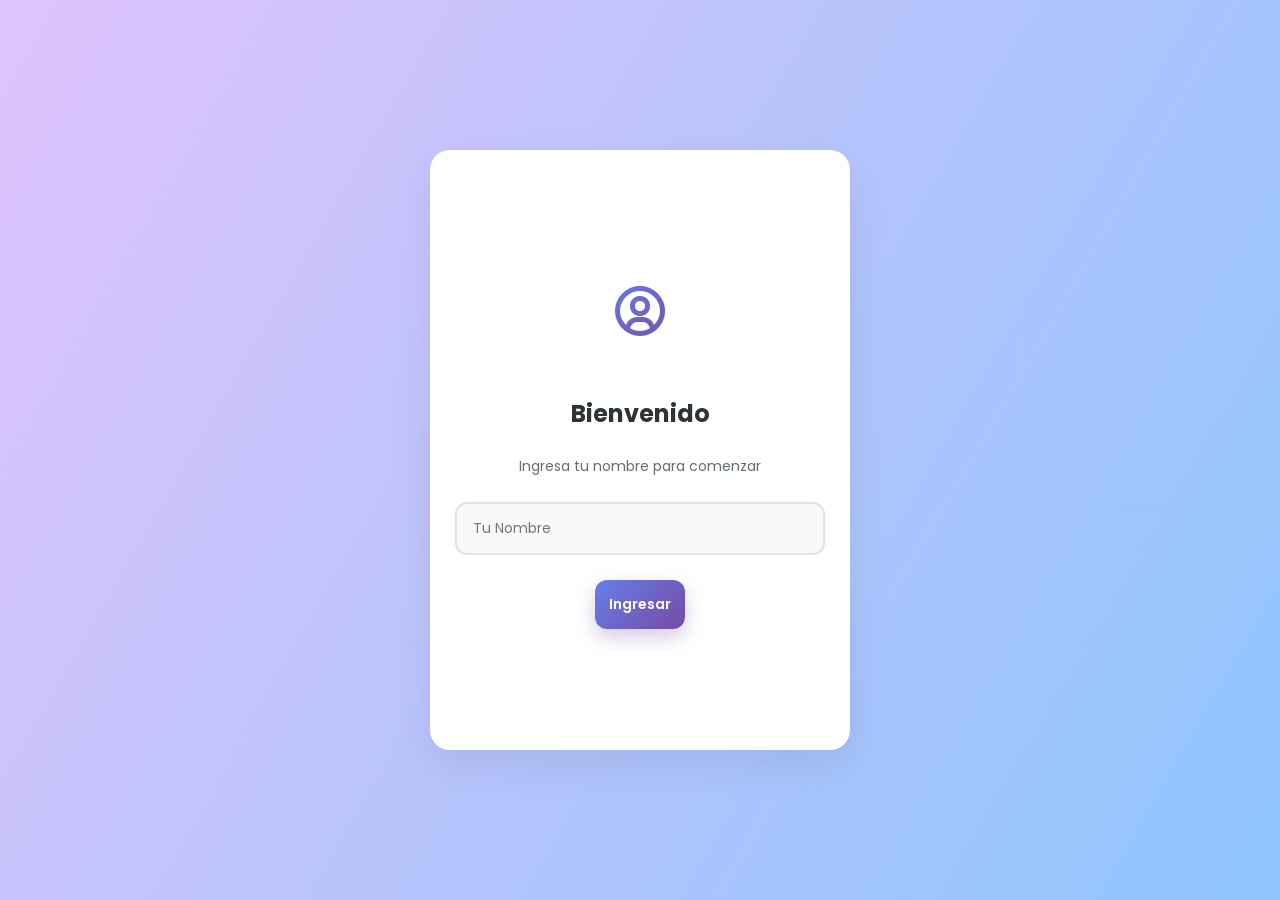
<file: index.html>
<!DOCTYPE html>
<html lang="es">

<head>
    <meta charset="UTF-8">
    <meta name="viewport" content="width=device-width, initial-scale=1.0">
    <title>Simulador de Examen de Conducir</title>
    <link rel="stylesheet" href="style.css">
    <!-- Boxicons for icons -->
    <link href='https://unpkg.com/boxicons@2.1.4/css/boxicons.min.css' rel='stylesheet'>
</head>

<body>

    <div class="container active">
        <!-- Header -->
        <header class="hidden">
            <div class="header-top">
                <button class="back-btn"><i class='bx bx-arrow-back'></i></button>
                <div class="title">B2b</div>
                <div class="spacer" style="width: 24px;"></div> <!-- Spacer to center title -->
            </div>
            <div class="header-bottom">
                <div class="timer">
                    <i class='bx bx-time'></i>
                    <span class="time-sec">29:23</span>
                </div>
                <div class="progress-bar-container">
                    <div class="progress-bar-fill"></div>
                </div>
                <div class="total-que">1/40</div>
            </div>
        </header>

        <!-- Login Section -->
        <div class="login-section">
            <div class="icon">
                <i class='bx bx-user-circle'></i>
            </div>
            <h3>Bienvenido</h3>
            <p>Ingresa tu nombre para comenzar</p>
            <input type="text" id="userNameInput" placeholder="Tu Nombre">
            <button class="btn start-btn" onclick="login()">
                Ingresar
            </button>
        </div>

        <!-- Dashboard Section -->
        <div class="dashboard-section hidden">
            <h2 class="user-welcome">Hola, <span id="displayUserName">Conductor</span></h2>

            <div class="stats-container">
                <div class="stat-card">
                    <h4>Exámenes</h4>
                    <div class="value" id="statTaken">0</div>
                </div>
                <div class="stat-card">
                    <h4>Aprobados</h4>
                    <div class="value" id="statPassed" style="color: var(--success-color);">0</div>
                </div>
                <div class="stat-card">
                    <h4>Desaprobados</h4>
                    <div class="value" id="statFailed" style="color: var(--incorrect-border);">0</div>
                </div>
            </div>

            <div class="dashboard-actions">
                <button class="btn start-btn" onclick="startQuiz()">
                    <i class='bx bx-play'></i> Iniciar Simulacro
                </button>
                <button class="btn btn-outline" onclick="showBalotario()">
                    <i class='bx bx-book'></i> Ver Balotario
                </button>
                <button class="btn btn-secondary" onclick="logout()">
                    <i class='bx bx-log-out'></i> Cerrar Sesión
                </button>
            </div>
        </div>

        <!-- Balotario Section -->
        <div class="balotario-section hidden">
            <div class="balotario-header">
                <button class="back-btn" onclick="showDashboard()"><i class='bx bx-arrow-back'></i></button>
                <div class="title">Balotario</div>
            </div>
            <div class="balotario-list" id="balotarioList">
                <!-- Questions will be loaded here -->
            </div>
        </div>

        <!-- Quiz Section -->
        <div class="quiz-box hidden">
            <div class="question-container">
                <h2 class="question-text">
                    <!-- Question goes here -->
                </h2>

                <div class="option-list">
                    <!-- Options go here -->
                </div>
            </div>

            <footer>
                <button class="btn next-btn" disabled>Siguiente</button>
            </footer>
        </div>

        <!-- Result Section -->
        <div class="result-box hidden">
            <div class="icon">
                <i class='bx bx-crown'></i>
            </div>
            <div class="complete-text">¡Examen Completado!</div>
            <div class="score-text">
                <!-- Score Result -->
            </div>
            <div class="buttons">
                <button class="btn start-btn" onclick="startQuiz()">Reiniciar</button>
                <button class="btn btn-secondary" onclick="showDashboard()">Menú</button>
            </div>
        </div>

    </div>

    <!-- Questions Data -->
    <script src="questions.js"></script>
    <!-- Main Script -->
    <script src="script.js"></script>
</body>

</html>
</file>
<file: style.css>
@import url('https://fonts.googleapis.com/css2?family=Poppins:wght@300;400;500;600;700&display=swap');

:root {
    /* Modern Palette */
    --primary-gradient: linear-gradient(135deg, #667eea 0%, #764ba2 100%);
    --primary-color: #667eea;
    --accent-color: #ff6b6b;
    --success-color: #00b894;
    --warning-color: #fdcb6e;
    --text-main: #2d3436;
    --text-light: #636e72;
    --bg-body: #f0f2f5;
    --bg-card: #ffffff;
    --glass-border: rgba(255, 255, 255, 0.5);

    /* Quiz Specific */
    --correct-bg: #d1fae5;
    --correct-border: #10b981;
    --correct-text: #065f46;
    --incorrect-bg: #fee2e2;
    --incorrect-border: #ef4444;
    --incorrect-text: #991b1b;
}

* {
    margin: 0;
    padding: 0;
    box-sizing: border-box;
    font-family: 'Poppins', sans-serif;
}

body {
    background: #dfe6e9;
    background-image: linear-gradient(120deg, #e0c3fc 0%, #8ec5fc 100%);
    min-height: 100vh;
    display: flex;
    justify-content: center;
    align-items: center;
    padding: 20px;
    font-size: 16px;
}

.container {
    background: var(--bg-card);
    width: 100%;
    max-width: 420px;
    min-height: 600px;
    border-radius: 20px;
    box-shadow: 0 15px 40px rgba(0, 0, 0, 0.08);
    position: relative;
    overflow: hidden;
    display: flex;
    flex-direction: column;
    padding: 25px;
    transition: all 0.3s ease;
}

/* --- Header Section --- */
header {
    display: flex;
    flex-direction: column;
    gap: 20px;
    margin-bottom: 25px;
}

.header-top {
    display: flex;
    justify-content: space-between;
    align-items: center;
}

.back-btn {
    background: #f1f2f6;
    border: none;
    width: 45px;
    height: 45px;
    border-radius: 12px;
    cursor: pointer;
    color: var(--text-main);
    font-size: 20px;
    transition: all 0.3s ease;
    display: flex;
    align-items: center;
    justify-content: center;
}

.back-btn:hover {
    background: #e1e2e6;
    transform: translateX(-3px);
}

.title {
    font-size: 18px;
    font-weight: 700;
    background: var(--primary-gradient);
    background-clip: text;
    -webkit-background-clip: text;
    -webkit-text-fill-color: transparent;
}

.header-bottom {
    display: flex;
    align-items: center;
    gap: 15px;
    background: #f8f9fa;
    padding: 10px 15px;
    border-radius: 15px;
    box-shadow: inset 0 2px 4px rgba(0, 0, 0, 0.02);
}

.timer {
    display: flex;
    align-items: center;
    gap: 6px;
    font-weight: 600;
    font-size: 15px;
    color: var(--text-main);
    background: #fff;
    padding: 6px 12px;
    border-radius: 10px;
    box-shadow: 0 2px 5px rgba(0, 0, 0, 0.05);
}

.progress-bar-container {
    flex-grow: 1;
    height: 8px;
    background: #e0e0e0;
    border-radius: 4px;
    overflow: hidden;
}

.progress-bar-fill {
    height: 100%;
    background: var(--primary-gradient);
    width: 0%;
    border-radius: 4px;
    transition: width 0.4s cubic-bezier(0.175, 0.885, 0.32, 1.275);
}

.total-que {
    font-size: 14px;
    font-weight: 600;
    color: var(--text-light);
}

/* --- Login Section --- */
.login-section {
    display: flex;
    flex-direction: column;
    align-items: center;
    justify-content: center;
    height: 100%;
    flex-grow: 1;
    gap: 25px;
    text-align: center;
    animation: fadeIn 0.5s ease;
}

.login-section .icon {
    font-size: 60px;
    background: var(--primary-gradient);
    background-clip: text;
    -webkit-background-clip: text;
    -webkit-text-fill-color: transparent;
    margin-bottom: 10px;
}

.login-section h3 {
    font-size: 24px;
    color: var(--text-main);
    font-weight: 700;
}

.login-section p {
    color: var(--text-light);
    font-size: 14px;
    max-width: 90%;
}

.login-section input {
    width: 100%;
    padding: 14px 16px;
    border: 2px solid #e1e2e6;
    border-radius: 12px;
    font-size: 14px;
    outline: none;
    transition: all 0.3s ease;
    background: #f9f9f9;
}

.login-section input:focus {
    border-color: var(--primary-color);
    background: #fff;
    box-shadow: 0 4px 15px rgba(102, 126, 234, 0.1);
}

/* --- Dashboard Section --- */
.dashboard-section {
    display: flex;
    flex-direction: column;
    height: 100%;
    gap: 25px;
    animation: fadeIn 0.5s ease;
}

.user-welcome {
    font-size: 22px;
    color: var(--text-main);
    text-align: center;
}

.user-welcome span {
    color: var(--primary-color);
}

.stats-container {
    display: grid;
    grid-template-columns: repeat(3, 1fr);
    gap: 15px;
}

.stat-card {
    background: #fff;
    padding: 12px 8px;
    border-radius: 14px;
    text-align: center;
    border: 1px solid #f0f0f0;
    box-shadow: 0 4px 10px rgba(0, 0, 0, 0.03);
    transition: transform 0.3s ease;
}

.stat-card:hover {
    transform: translateY(-5px);
    box-shadow: 0 15px 30px rgba(0, 0, 0, 0.06);
}

.stat-card h4 {
    color: var(--text-light);
    font-size: 11px;
    text-transform: uppercase;
    letter-spacing: 0.5px;
    margin-bottom: 5px;
}

.stat-card .value {
    font-size: 20px;
    font-weight: 700;
    color: var(--text-main);
}

.dashboard-actions {
    margin-top: auto;
    display: flex;
    flex-direction: column;
    gap: 15px;
}

/* --- General Buttons --- */
.btn {
    border: none;
    border-radius: 12px;
    padding: 14px;
    font-size: 14px;
    font-weight: 600;
    cursor: pointer;
    transition: all 0.3s ease;
    display: flex;
    align-items: center;
    justify-content: center;
    gap: 8px;
    position: relative;
    overflow: hidden;
}

.btn:active {
    transform: scale(0.98);
}

.start-btn {
    background: var(--primary-gradient);
    color: white;
    box-shadow: 0 8px 20px rgba(118, 75, 162, 0.3);
}

.start-btn:hover {
    box-shadow: 0 12px 25px rgba(118, 75, 162, 0.4);
    transform: translateY(-2px);
}

.btn-outline {
    background: transparent;
    border: 2px solid var(--primary-color);
    color: var(--primary-color);
}

.btn-outline:hover {
    background: rgba(102, 126, 234, 0.05);
}

.btn-secondary {
    background: #f1f2f6;
    color: var(--text-main);
}

.btn-secondary:hover {
    background: #e1e2e6;
}

/* --- Question Section --- */
.quiz-box {
    display: flex;
    flex-direction: column;
    height: 100%;
}

.question-container {
    flex-grow: 1;
    overflow-y: auto;
    padding-bottom: 20px;
}

.question-text {
    font-size: 16px;
    font-weight: 600;
    color: var(--text-main);
    margin-bottom: 20px;
    line-height: 1.4;
    animation: slideIn 0.4s ease;
}

.question-image {
    width: 100%;
    max-height: 250px;
    object-fit: contain;
    border-radius: 12px;
    margin: 15px 0;
    box-shadow: 0 4px 10px rgba(0, 0, 0, 0.1);
    border: 1px solid #f0f0f0;
}

/* Option List */
.option-list {
    display: flex;
    flex-direction: column;
    gap: 12px;
}

.option {
    background: #fff;
    border: 1px solid #e1e2e6;
    border-radius: 10px;
    padding: 12px;
    display: flex;
    align-items: center;
    cursor: pointer;
    transition: all 0.2s cubic-bezier(0.25, 0.8, 0.25, 1);
    position: relative;
}

.option:hover {
    border-color: #d1d8e0;
    background: #f8f9fa;
    transform: translateX(5px);
}

.option .letter-box {
    width: 30px;
    height: 30px;
    background: #f1f2f6;
    color: var(--text-light);
    border-radius: 50%;
    display: flex;
    align-items: center;
    justify-content: center;
    font-weight: 600;
    font-size: 13px;
    margin-right: 12px;
    flex-shrink: 0;
    transition: all 0.3s;
}

.option .text-box {
    font-size: 14px;
    color: var(--text-main);
    line-height: 1.3;
}

/* Option States */
.option.correct {
    border-color: var(--correct-border);
    background: var(--correct-bg);
}

.option.correct .letter-box {
    background: var(--correct-border);
    color: white;
}

.option.incorrect {
    border-color: var(--incorrect-border);
    background: var(--incorrect-bg);
}

.option.incorrect .letter-box {
    background: var(--incorrect-border);
    color: white;
}

.option.disabled {
    pointer-events: none;
    opacity: 0.7;
}

/* Next Button in Quiz */
.next-btn {
    background: var(--text-main);
    color: white;
    width: 100%;
    margin-top: 15px;
}

.next-btn:disabled {
    background: #b2bec3;
    opacity: 0.7;
    cursor: not-allowed;
    transform: none;
    box-shadow: none;
}

/* --- Result Section --- */
.result-box {
    text-align: center;
    display: flex;
    flex-direction: column;
    align-items: center;
    justify-content: center;
    height: 100%;
    animation: zoomIn 0.5s ease;
}

.result-box .icon {
    font-size: 70px;
    color: #fdcb6e;
    margin-bottom: 15px;
    text-shadow: 0 10px 20px rgba(253, 203, 110, 0.4);
    animation: float 3s ease-in-out infinite;
}

.complete-text {
    font-size: 20px;
    font-weight: 700;
    margin-bottom: 15px;
    color: var(--text-main);
}

.result-message {
    font-size: 22px;
    margin-bottom: 20px;
    font-weight: bold;
}

.score-text {
    font-size: 16px;
    color: var(--text-light);
    margin-bottom: 30px;
    background: #f8f9fa;
    padding: 15px 20px;
    border-radius: 16px;
    width: 100%;
}

.buttons {
    display: flex;
    gap: 15px;
    width: 100%;
}

.buttons button {
    flex: 1;
}

/* --- Balotario Section ---, */
.balotario-section {
    height: 100%;
    display: flex;
    flex-direction: column;
}

.balotario-header {
    display: flex;
    align-items: center;
    margin-bottom: 20px;
    gap: 15px;
}

.balotario-list {
    flex-grow: 1;
    overflow-y: auto;
    padding-right: 5px;
    display: flex;
    flex-direction: column;
    gap: 15px;
}

.balotario-item {
    background: white;
    padding: 15px;
    border-radius: 12px;
    box-shadow: 0 4px 15px rgba(0, 0, 0, 0.03);
    border: 1px solid #f0f0f0;
    transition: transform 0.2s;
}

.balotario-item:hover {
    transform: translateY(-2px);
    box-shadow: 0 8px 20px rgba(0, 0, 0, 0.06);
}

.balotario-item .q-text {
    font-weight: 600;
    font-size: 14px;
    margin-bottom: 10px;
    color: var(--text-main);
}

.balotario-item .a-text {
    font-size: 13px;
    color: var(--correct-text);
    background: var(--correct-bg);
    padding: 8px 12px;
    border-radius: 8px;
    display: inline-flex;
    align-items: center;
    gap: 6px;
    font-weight: 500;
}

.balotario-item .question-image {
    max-width: 100%;
    margin: 10px 0;
    width: auto;
    height: auto;
    max-height: 150px;
}

/* --- Utilities & Animations --- */
.hidden {
    display: none !important;
}

@keyframes fadeIn {
    from {
        opacity: 0;
        transform: translateY(10px);
    }

    to {
        opacity: 1;
        transform: translateY(0);
    }
}

@keyframes slideIn {
    from {
        opacity: 0;
        transform: translateX(20px);
    }

    to {
        opacity: 1;
        transform: translateX(0);
    }
}

@keyframes zoomIn {
    from {
        opacity: 0;
        transform: scale(0.9);
    }

    to {
        opacity: 1;
        transform: scale(1);
    }
}

@keyframes float {
    0% {
        transform: translateY(0px);
    }

    50% {
        transform: translateY(-10px);
    }

    100% {
        transform: translateY(0px);
    }
}

/* Scrollbar Styling */
::-webkit-scrollbar {
    width: 8px;
}

::-webkit-scrollbar-track {
    background: #f1f2f6;
    border-radius: 4px;
}

::-webkit-scrollbar-thumb {
    background: #ccc;
    border-radius: 4px;
}

::-webkit-scrollbar-thumb:hover {
    background: #a4b0be;
}

/* Mobile Responsiveness */
/* Mobile Responsiveness */
@media (max-width: 600px) {
    body {
        padding: 0;
        background: var(--bg-card);
        overflow: hidden;
        /* Prevent body scroll, handle inside container */
    }

    .container {
        border-radius: 0;
        height: 100dvh;
        /* Dynamic viewport height for mobile browsers */
        max-height: 100dvh;
        max-width: 100%;
        box-shadow: none;
        padding: 16px;
        display: flex;
        flex-direction: column;
    }

    .header-top {
        margin-bottom: 10px;
    }

    .header-bottom {
        padding: 8px 12px;
        margin-bottom: 15px;
    }

    .quiz-box {
        flex-grow: 1;
        overflow: hidden;
        /* Ensure flex container doesn't overflow */
        display: flex;
        flex-direction: column;
    }

    .question-container {
        flex-grow: 1;
        overflow-y: auto;
        padding-bottom: 80px;
        /* Extra space for scrolling past floating buttons if needed */
        -webkit-overflow-scrolling: touch;
    }

    .question-text {
        font-size: 15px;
        margin-bottom: 15px;
        line-height: 1.3;
    }

    .question-image {
        max-height: 160px;
        /* Smaller image on mobile */
        margin: 10px 0;
    }

    .option {
        padding: 12px 10px;
        margin-bottom: 8px;
    }

    .option .letter-box {
        width: 28px;
        height: 28px;
        font-size: 12px;
        margin-right: 10px;
    }

    .option .text-box {
        font-size: 13px;
    }

    footer {
        padding-top: 10px;
        background: var(--bg-card);
        z-index: 10;
        box-shadow: 0 -5px 15px rgba(0, 0, 0, 0.03);
        /* Subtle separation */
    }

    .next-btn {
        margin-top: 5px;
        padding: 14px;
        font-size: 15px;
    }

    .stats-container {
        grid-template-columns: 1fr;
        gap: 10px;
    }

    .stat-card {
        padding: 15px;
        flex-direction: row;
        justify-content: space-between;
        align-items: center;
        text-align: left;
    }

    .stat-card h4 {
        margin-bottom: 0;
        font-size: 13px;
    }

    .stat-card .value {
        font-size: 18px;
    }
}
</file>
